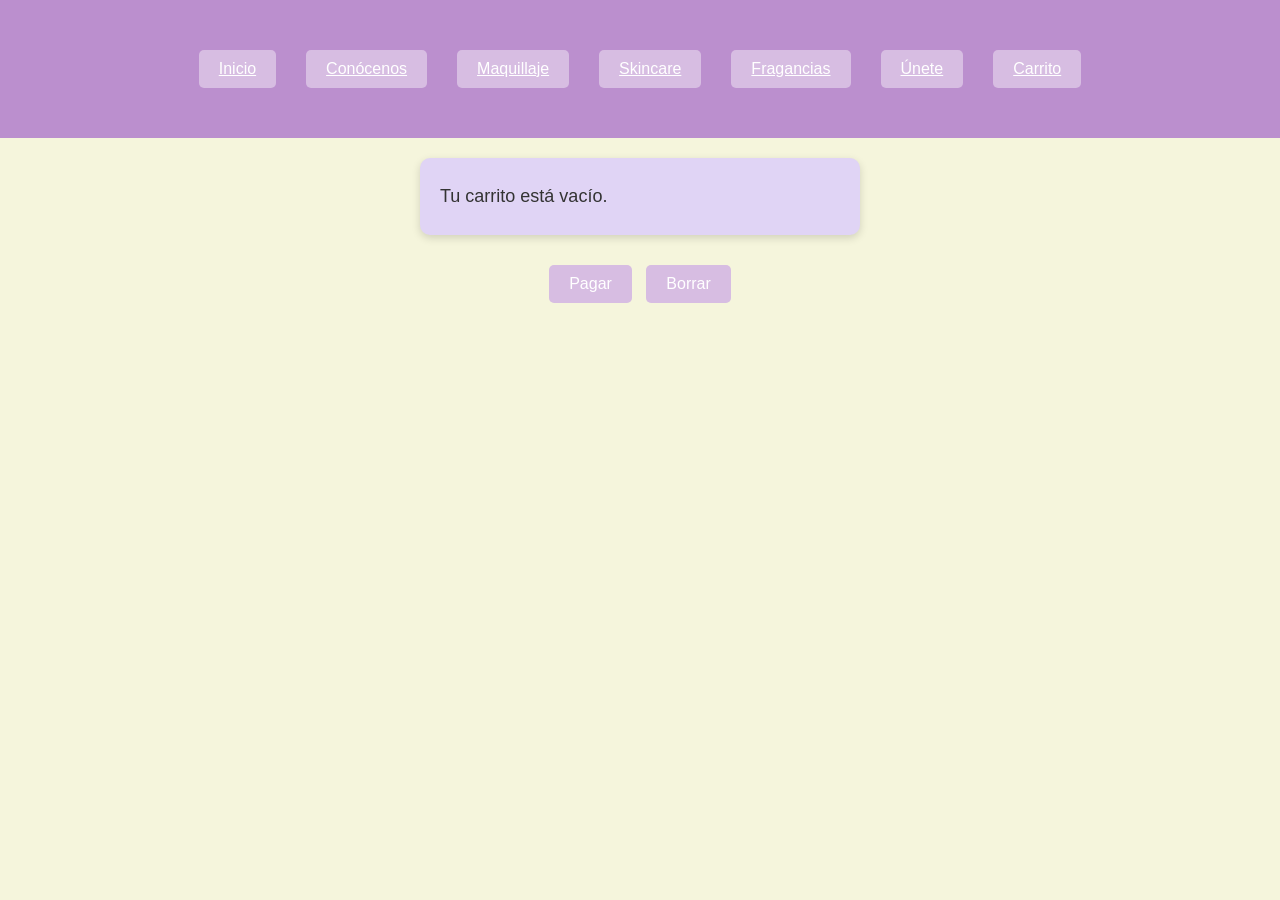
<file: carritoo.html>
<!DOCTYPE html>
<html lang="es">
<head>
  <meta charset="UTF-8" />
  <link rel="stylesheet" type="text/css" href="style.css">
  <meta name="viewport" content="width=device-width, initial-scale=1" />
  <title>Tienda de Maquillaje</title>
</head>
<body>
  <header>
    <div class="product-container">
      <a href="index.html" class="btn">Inicio</a>
      <a href="historia.html" class="btn">Conócenos</a>
      <a href="maquillaje.html" class="btn">Maquillaje</a>
      <a href="skinker.html" class="btn">Skincare</a>
      <a href="fragancias.html" class="btn">Fragancias</a>
      <a href="secion.html" class="btn">Únete</a>
      <a href="carritoo.html" class="btn">Carrito</a>
    </div>
  </header>

  <div id="contenido-carrito"></div>

  <div id="botones-carrito">
    <button class="btn" id="btnPagar">Pagar</button>
    <button class="btn" id="btnBorrar">Borrar</button>
  </div>

  <script>
    window.onload = function () {
      mostrarCarrito();
    };
    function agregarAlCarrito(nombre, precio) {
      let carrito = JSON.parse(localStorage.getItem('carrito')) || [];
      carrito.push({ nombre, precio });
      localStorage.setItem('carrito', JSON.stringify(carrito));
      mostrarCarrito();
      alert(`${nombre} ha sido agregado al carrito.`);
    }

    function mostrarCarrito() {
      const carrito = JSON.parse(localStorage.getItem('carrito')) || [];
      const contenedor = document.getElementById('contenido-carrito');
      contenedor.innerHTML = ''; // limpiar contenido antes de mostrar

      if (carrito.length === 0) {
        contenedor.innerHTML = '<p>Tu carrito está vacío.</p>';
      } else {
        let total = 0;
        carrito.forEach(producto => {
          const p = document.createElement('p');
          p.textContent = `${producto.nombre} - $${producto.precio}`;
          contenedor.appendChild(p);
          total += producto.precio;
        });
        const totalP = document.createElement('p');
        totalP.innerHTML = `<strong>Total: $${total}</strong>`;
        contenedor.appendChild(totalP);
      }
    }

    // Botón Pagar: redirige a la página de pago
    document.getElementById('btnPagar').addEventListener('click', function() {
      const carrito = JSON.parse(localStorage.getItem('carrito')) || [];
      if (carrito.length === 0) {
        alert('El carrito está vacío. Agrega productos antes de pagar.');
      } else {
        window.location.href = 'pago.html';
      }
    });

    // Botón Borrar: limpia el carrito
    document.getElementById('btnBorrar').addEventListener('click', function() {
      if (confirm('¿Seguro que quieres borrar todos los productos del carrito?')) {
        localStorage.removeItem('carrito');
        mostrarCarrito();
      }
    });
  </script>
</body>
</html>
</file>
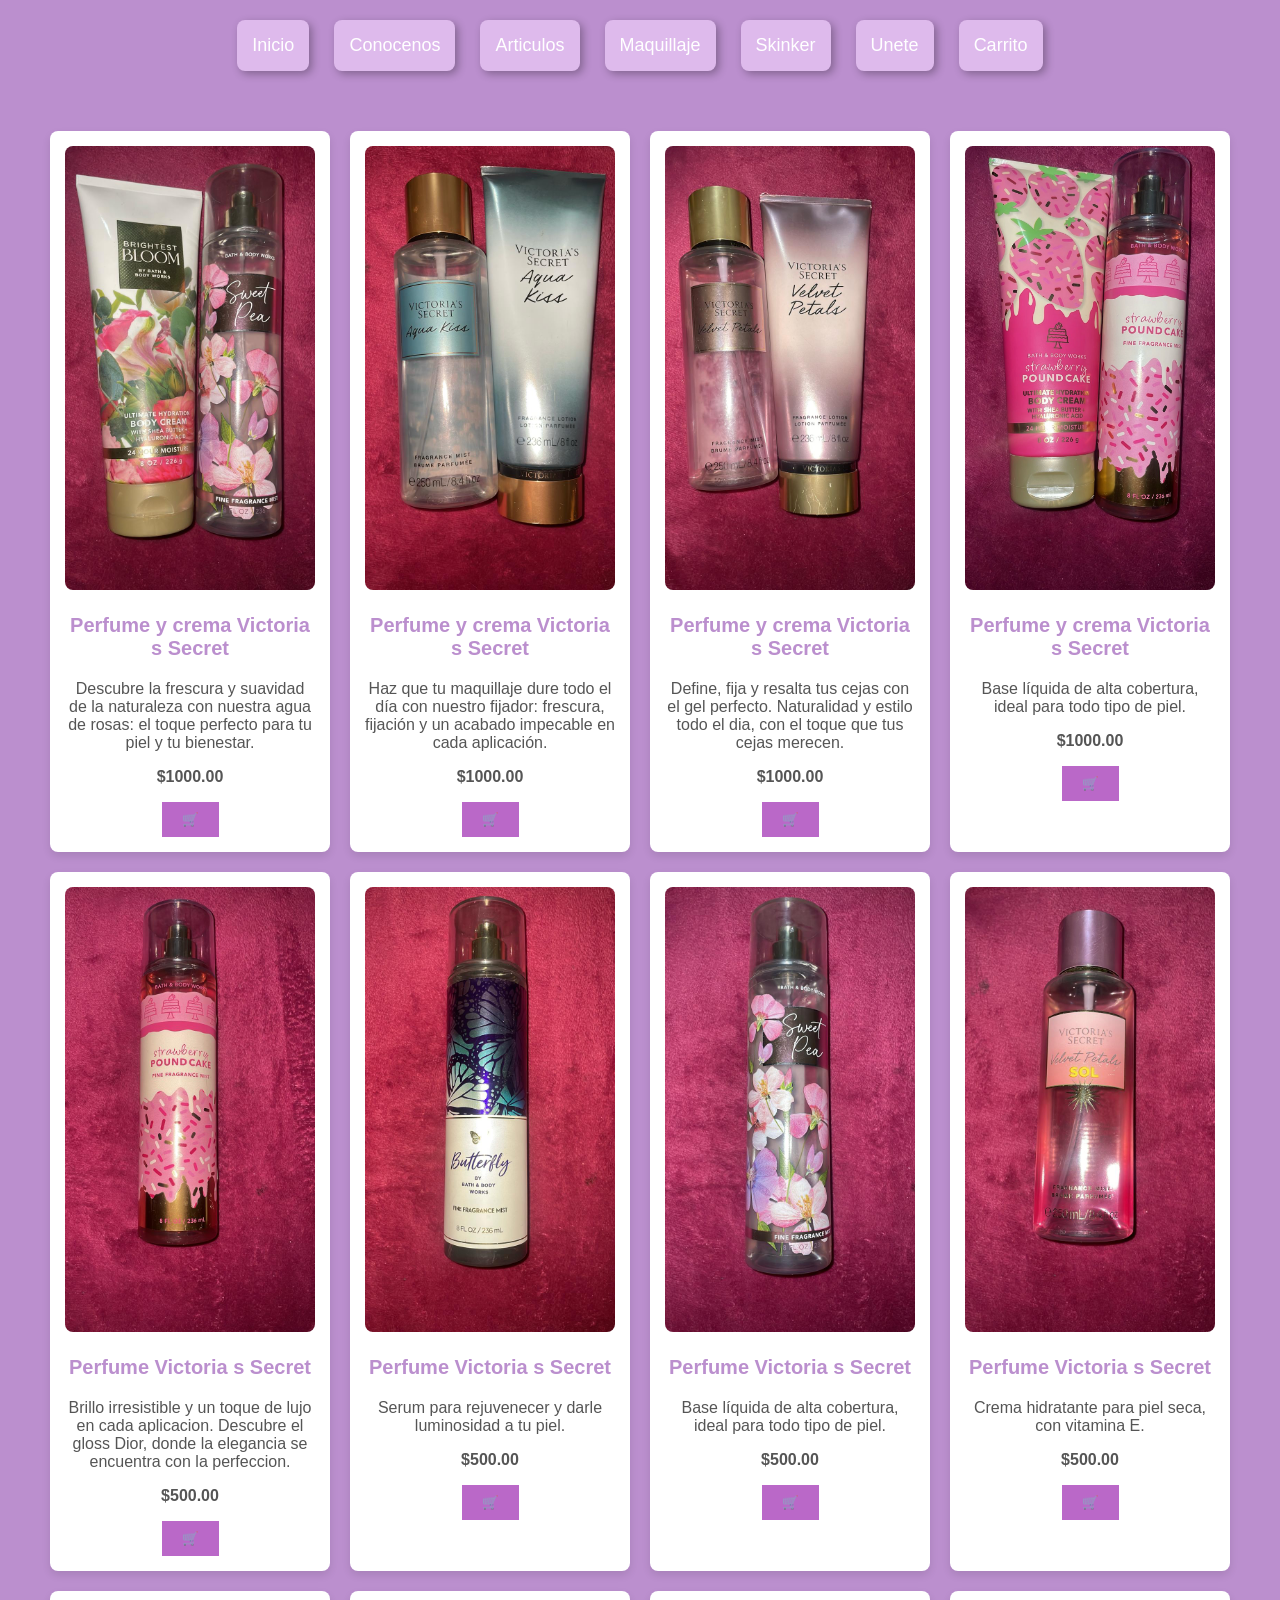
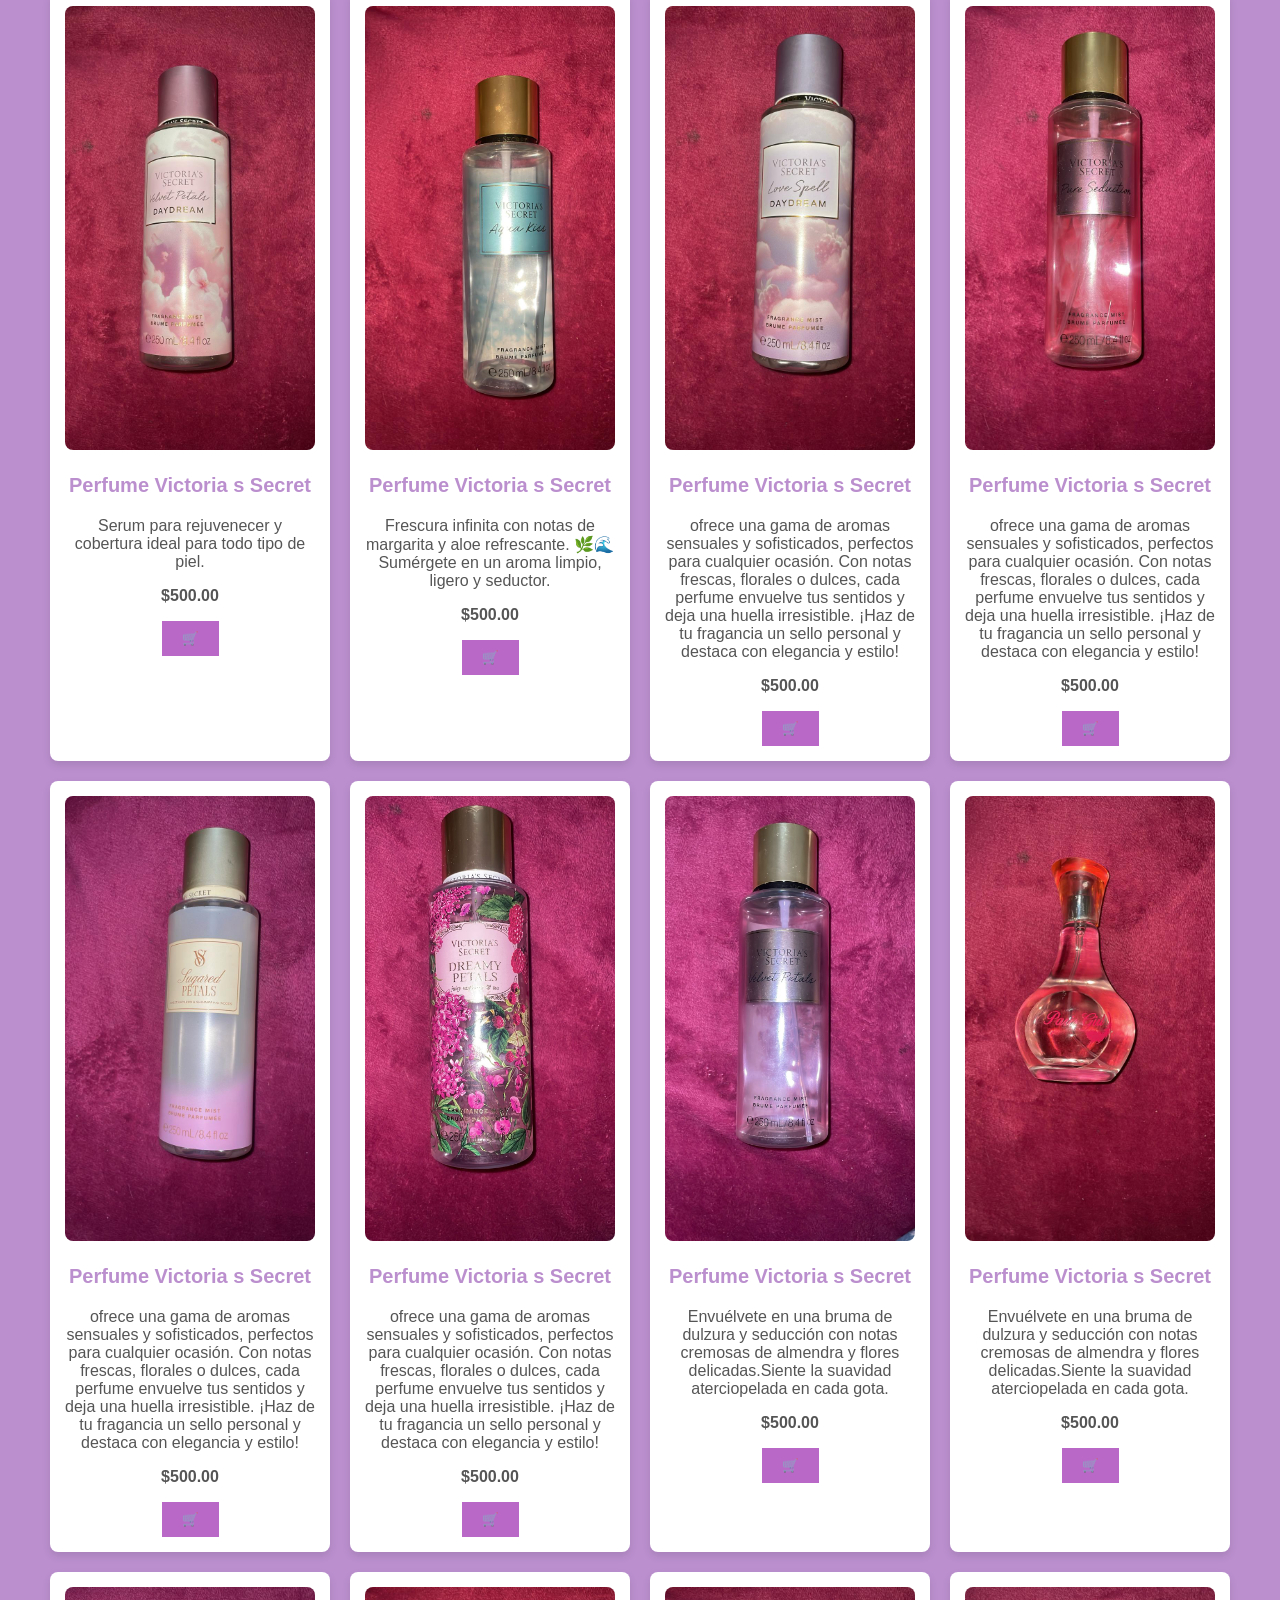
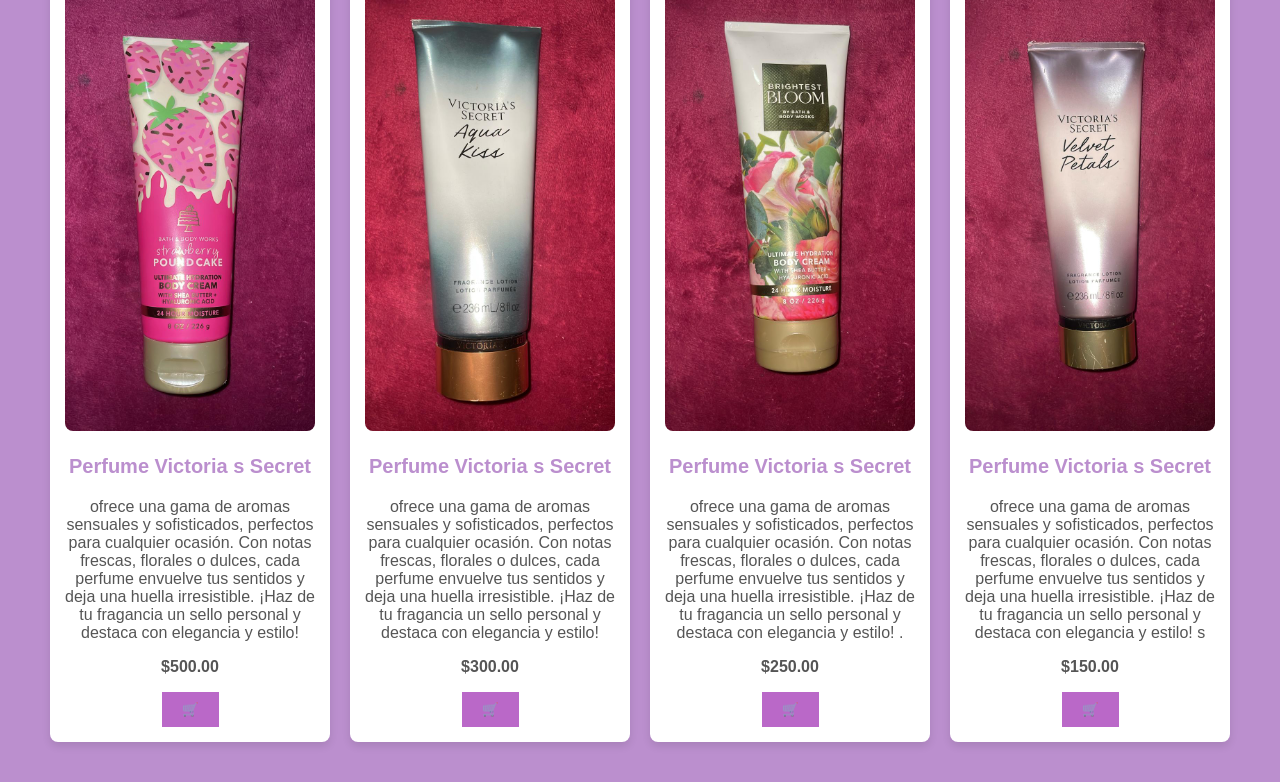
<file: fragancias.html>
<!DOCTYPE html>
<html lang="es">
<head>
  <meta charset="UTF-8" />
  <link rel="stylesheet" type="text/css" href="style.css">
  <meta name="viewport" content="width=device-width, initial-scale=1.0" />
  <title>Tienda de Maquillaje</title>
</head> 
    <header>
        <body bgcolor="#bb8fce">
        <div class="contenedor">
        <a href="index.html" class="boton">Inicio</a>    
        <a href="historia.html" class="boton">Conocenos</a>
        <a href="articulos.html" class="boton">Articulos</a>
        <a href="maquillaje.html" class="boton">Maquillaje</a>
        <a href="skinker.html" class="boton">Skinker</a>
        <a href="secion.html" class="boton">Unete</a>
        <a href="carritoo.html" class="boton">Carrito</a>
      </div>
  </body>
 
    </header>
        
    <header>   
     <div class="product-container">      
        <div class="product">
            <img src="img/set1.jpg" alt="Producto 36">
            <h3>Perfume y crema Victoria s Secret </h3>
            <p>Descubre la frescura y suavidad de la naturaleza con nuestra agua de rosas: el toque perfecto para tu piel y tu bienestar.</p>
            <p class="price">$1000.00</p> 
            <button onclick="agregarAlCarrito('Perfume y crema Victoria s Secret', 1000.00)">🛒</button>

        </div>

        <div class="product">
            <img src="img/set2.jpg" alt="Producto 37">
            <h3>Perfume y crema Victoria s Secret</h3>
            <p>Haz que tu maquillaje dure todo el día con nuestro fijador: frescura, fijación y un acabado impecable en cada aplicación.</p>
            <p class="price">$1000.00</p>
            <button onclick="agregarAlCarrito('Perfume y crema Victoria s Secret', 1000.00)">🛒</button>
        </div>

        <div class="product">
            <img src="img/set3.jpg" alt="Producto 38">
            <h3>Perfume y crema Victoria s Secret</h3>
            <p>Define, fija y resalta tus cejas con el gel perfecto. Naturalidad y estilo todo el dia, con el toque que tus cejas merecen.</p>
            <p class="price">$1000.00</p>
            <button onclick="agregarAlCarrito('Perfume y crema Victoria s Secret', 1000.00)">🛒</button>
        </div>
          <div class="product">
            <img src="img/set4.jpg" alt="Producto 39">
            <h3>Perfume y crema Victoria s Secret</h3>
            <p>Base líquida de alta cobertura, ideal para todo tipo de piel.</p>
            <p class="price">$1000.00</p>
            <button onclick="agregarAlCarrito('Perfume y crema Victoria s Secret', 1000.00)">🛒</button>
        </div>

      <div class="product">
            <img src="img/1.jpg" alt="Producto 40">
            <h3>Perfume Victoria s Secret</h3>
            <p>Brillo irresistible y un toque de lujo en cada 
            aplicacion. Descubre el gloss Dior, donde la elegancia se encuentra con la perfeccion.</p>
            <p class="price">$500.00</p>
            <button onclick="agregarAlCarrito('Perfume Victoria s Secret', 1000.00)">🛒</button>
        </div>

       <div class="product">
            <img src="img/2.jpg" alt="Producto 41">
            <h3>Perfume Victoria s Secret</h3>
            <p>Serum para rejuvenecer y darle luminosidad a tu piel.</p>
            <p class="price">$500.00</p>
            <button onclick="agregarAlCarrito('Perfume Victoria s Secret', 1000.00)">🛒</button>
        </div>
          <div class="product">
            <img src="img/3.jpg" alt="Producto 42">
            <h3>Perfume Victoria s Secret</h3>
            <p>Base líquida de alta cobertura, ideal para todo tipo de piel.</p>
            <p class="price">$500.00</p>
           <button onclick="agregarAlCarrito('Perfume Victoria s Secret', 1000.00)">🛒</button>
        </div>

        <div class="product">
            <img src="img/4.jpg" alt="Producto 43">
            <h3>Perfume Victoria s Secret</h3>
            <p>Crema hidratante para piel seca, con vitamina E.</p>
            <p class="price">$500.00</p>
            <button onclick="agregarAlCarrito('Perfume Victoria s Secret', 1000.00)">🛒</button>
        </div>

      <div class="product">
            <img src="img/5.jpg" alt="Producto 44">
            <h3>Perfume Victoria s Secret</h3>
            <p>Serum para rejuvenecer y cobertura ideal para todo tipo de piel.</p>
            <p class="price">$500.00</p>
            <button onclick="agregarAlCarrito('Perfume Victoria s Secret', 1000.00)">🛒</button>
        </div>
          <div class="product">
            <img src="img/6.jpg" alt="Producto 45">
            <h3>Perfume Victoria s Secret</h3>
            <p>Frescura infinita con notas de margarita y aloe refrescante. 🌿🌊 Sumérgete en un aroma limpio, ligero y seductor.</p>
            <p class="price">$500.00</p>
            <button onclick="agregarAlCarrito('Perfume Victoria s Secret', 1000.00)">🛒</button>
        </div>

        <div class="product">
            <img src="img/7.jpg" alt="Producto 46">
            <h3>Perfume Victoria s Secret</h3>
            <p> ofrece una gama de aromas sensuales y sofisticados, perfectos para cualquier ocasión. Con notas frescas, florales o dulces, cada perfume envuelve tus sentidos y deja una huella irresistible. ¡Haz de tu fragancia un sello personal y destaca con elegancia y estilo! </p>
            <p class="price">$500.00</p>
            <button onclick="agregarAlCarrito('Perfume Victoria s Secret', 1000.00)">🛒</button>
        </div>

        <div class="product">
            <img src="img/8.jpg" alt="Producto 47">
            <h3>Perfume Victoria s Secret</h3>
            <p> ofrece una gama de aromas sensuales y sofisticados, perfectos para cualquier ocasión. Con notas frescas, florales o dulces, cada perfume envuelve tus sentidos y deja una huella irresistible. ¡Haz de tu fragancia un sello personal y destaca con elegancia y estilo! </p>
            <p class="price">$500.00</p>
            <button onclick="agregarAlCarrito('Perfume Victoria s Secret', 1000.00)">🛒</button>
        </div>
          <div class="product">
            <img src="img/9.jpg" alt="Producto 48">
            <h3>Perfume Victoria s Secret</h3>
            <p> ofrece una gama de aromas sensuales y sofisticados, perfectos para cualquier ocasión. Con notas frescas, florales o dulces, cada perfume envuelve tus sentidos y deja una huella irresistible. ¡Haz de tu fragancia un sello personal y destaca con elegancia y estilo! </p>
            <p class="price">$500.00</p>
            <button onclick="agregarAlCarrito('Perfume Victoria s Secret', 1000.00)">🛒</button>
        </div>

        <div class="product">
            <img src="img/10.jpg" alt="Producto 49">
            <h3>Perfume Victoria s Secret</h3>
            <p>ofrece una gama de aromas sensuales y sofisticados, perfectos para cualquier ocasión. Con notas frescas, florales o dulces, cada perfume envuelve tus sentidos y deja una huella irresistible. ¡Haz de tu fragancia un sello personal y destaca con elegancia y estilo! </p>
            <p class="price">$500.00</p>
            <button onclick="agregarAlCarrito('Perfume Victoria s Secret', 1000.00)">🛒</button>
        </div>

        <div class="product">
            <img src="img/11.jpg" alt="Producto 50">
            <h3>Perfume Victoria s Secret</h3>
            <p>Envuélvete en una bruma de dulzura y seducción con notas cremosas de almendra y flores delicadas.Siente la suavidad aterciopelada en cada gota.</p>
            <p class="price">$500.00</p>
            <button onclick="agregarAlCarrito('Perfume Victoria s Secret', 1000.00)">🛒</button>
        </div>
          <div class="product">
            <img src="img/12.jpg" alt="Producto 51">
            <h3>Perfume Victoria s Secret</h3>
            <p>Envuélvete en una bruma de dulzura y seducción con notas cremosas de almendra y flores delicadas.Siente la suavidad aterciopelada en cada gota.</p>
            <p class="price">$500.00</p>
            <button onclick="agregarAlCarrito('Perfume Victoria s Secret', 1000.00)">🛒</button>
        </div>

        <div class="product">
            <img src="img/13.jpg" alt="Producto 52">
            <h3>Perfume Victoria s Secret</h3>
            <p>ofrece una gama de aromas sensuales y sofisticados, perfectos para cualquier ocasión. Con notas frescas, florales o dulces, cada perfume envuelve tus sentidos y deja una huella irresistible. ¡Haz de tu fragancia un sello personal y destaca con elegancia y estilo! </p>
            <p class="price">$500.00</p>
            <button onclick="agregarAlCarrito('Perfume Victoria s Secret', 1000.00)">🛒</button>
        </div>

        <div class="product">
            <img src="img/14.jpg" alt="Producto 53">
            <h3>Perfume Victoria s Secret</h3>
            <p>ofrece una gama de aromas sensuales y sofisticados, perfectos para cualquier ocasión. Con notas frescas, florales o dulces, cada perfume envuelve tus sentidos y deja una huella irresistible. ¡Haz de tu fragancia un sello personal y destaca con elegancia y estilo! </p>
            <p class="price">$300.00</p>
            <button onclick="agregarAlCarrito('Perfume Victoria s Secret', 1000.00)">🛒</button>
        </div>
          <div class="product">
            <img src="img/15.jpg" alt="Producto 54">
            <h3>Perfume Victoria s Secret</h3>
            <p>ofrece una gama de aromas sensuales y sofisticados, perfectos para cualquier ocasión. Con notas frescas, florales o dulces, cada perfume envuelve tus sentidos y deja una huella irresistible. ¡Haz de tu fragancia un sello personal y destaca con elegancia y estilo! .</p>
            <p class="price">$250.00</p>
            <button onclick="agregarAlCarrito('Perfume Victoria s Secret', 1000.00)">🛒</button>
        </div>

        <div class="product">
            <img src="img/16.jpg" alt="Producto 55">
            <h3>Perfume Victoria s Secret</h3>
            <p>ofrece una gama de aromas sensuales y sofisticados, perfectos para cualquier ocasión. Con notas frescas, florales o dulces, cada perfume envuelve tus sentidos y deja una huella irresistible. ¡Haz de tu fragancia un sello personal y destaca con elegancia y estilo! s</p>
            <p class="price">$150.00</p>
            <button onclick="agregarAlCarrito('Perfume Victoria s Secret', 1000.00)">🛒</button>
        </div>
    </div>

    <script>
    function agregarAlCarrito(nombre, precio) {
  let carrito = JSON.parse(localStorage.getItem('carrito')) || [];
  carrito.push({ nombre, precio });
  localStorage.setItem('carrito', JSON.stringify(carrito));
  alert(`${nombre} ha sido agregado al carrito.`);
}
</script>

</header>
</file>
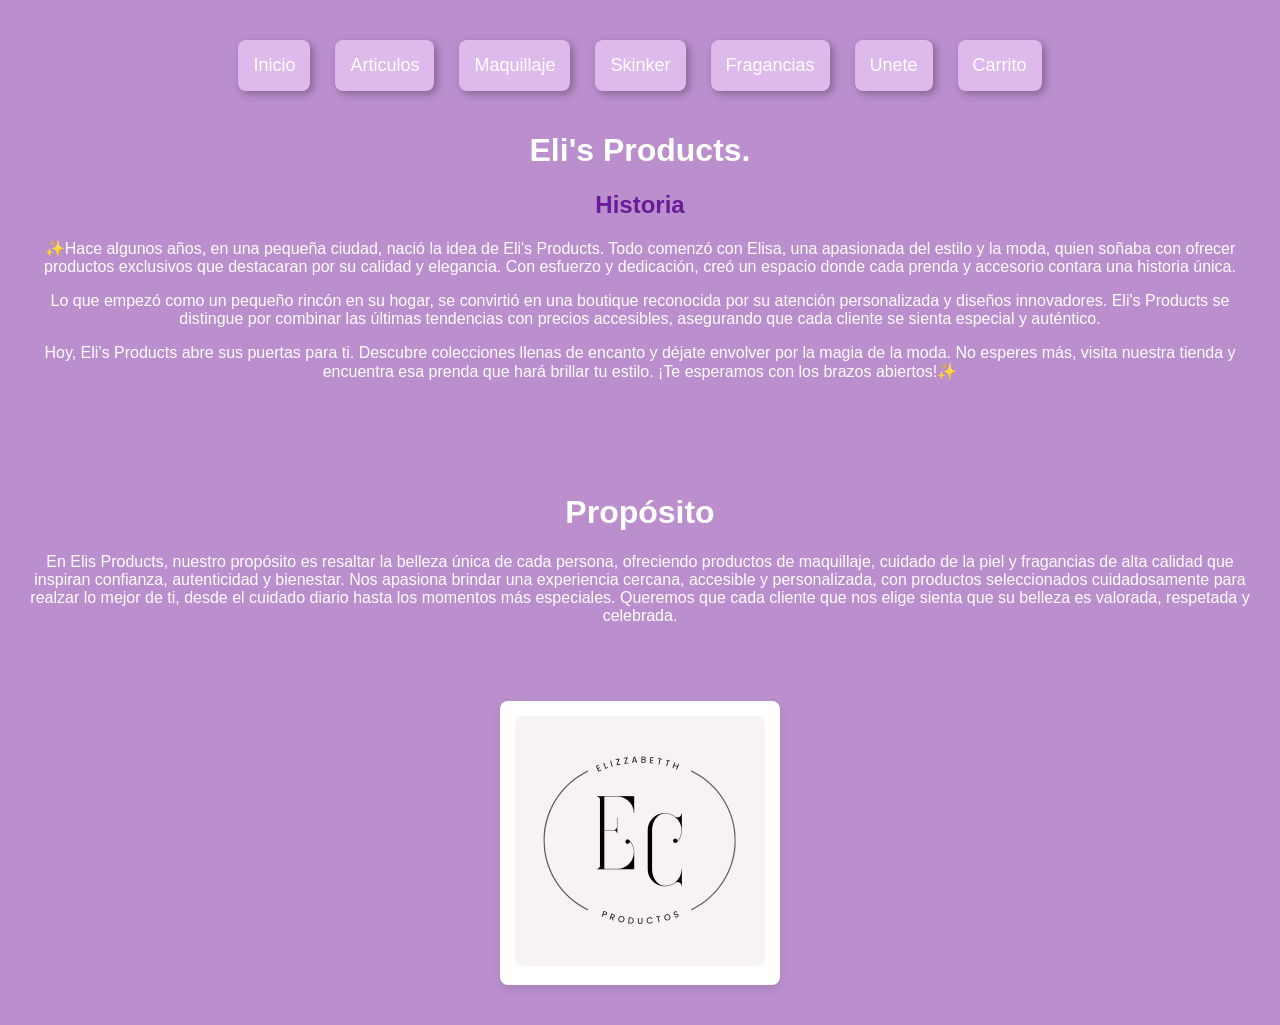
<file: historia.html>
<!DOCTYPE html>
<html lang="es">
<head>
  <meta charset="UTF-8" />
  <link rel="stylesheet" type="text/css" href="style.css">
  <meta name="viewport" content="width=device-width, initial-scale=1.0" />
  <title>Tienda de Maquillaje</title>
</head>

    <header>
<body>
    <header>
        <div class="contenedor">
        <a href="index.html" class="boton">Inicio</a>
        <a href="articulos.html" class="boton">Articulos</a>
        <a href="maquillaje.html" class="boton">Maquillaje</a>
        <a href="skinker.html" class="boton">Skinker</a>
        <a href="fragancias.html" class="boton">Fragancias</a> 
        <a href="secion.html" class="boton">Unete</a>
        <a href="carritoo.html" class="boton">Carrito</a>
      
    </header>
        <h1>Eli's Products.</h1>
        <h2>Historia</h2>
        <p>✨Hace algunos años, en una pequeña ciudad, nació la idea de Eli's Products. Todo comenzó con Elisa, una apasionada del estilo y la moda, quien soñaba con ofrecer productos exclusivos que destacaran por su calidad y elegancia. Con esfuerzo y dedicación, creó un espacio donde cada prenda y accesorio contara una historia única.
        </p>

        <p>Lo que empezó como un pequeño rincón en su hogar, se convirtió en una boutique reconocida por su atención personalizada y diseños innovadores. Eli's Products se distingue por combinar las últimas tendencias con precios accesibles, asegurando que cada cliente se sienta especial y auténtico.</p>

        <p>Hoy, Eli’s Products abre sus puertas para ti. Descubre colecciones llenas de encanto y déjate envolver por la magia de la moda. No esperes más, visita nuestra tienda y encuentra esa prenda que hará brillar tu estilo. ¡Te esperamos con los brazos abiertos!✨</p><br><br>
</body>
</header>
<header>
    <h1>Propósito</h1>
    <p>En Elis Products, nuestro propósito es resaltar la belleza única de cada persona, ofreciendo productos de maquillaje, cuidado de la piel y fragancias de alta calidad que inspiran confianza, autenticidad y bienestar.
Nos apasiona brindar una experiencia cercana, accesible y personalizada, con productos seleccionados cuidadosamente para realzar lo mejor de ti, desde el cuidado diario hasta los momentos más especiales.

Queremos que cada cliente que nos elige sienta que su belleza es valorada, respetada y celebrada.</p>
</header>
<header>
    <div class="product-container">
        <div class="product">
            <img src="img/logo.jpg">
        </div>
</header>
</file>
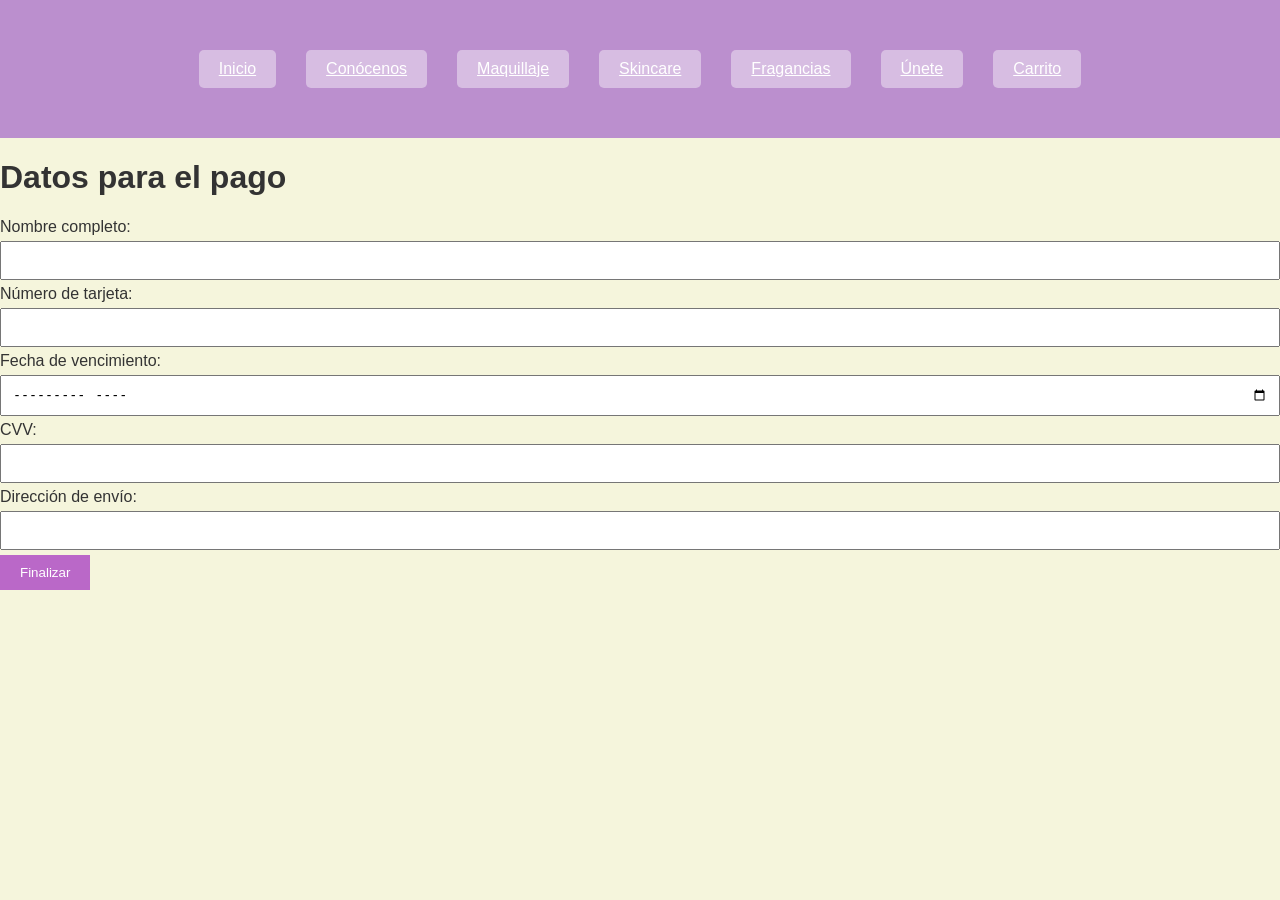
<file: pago.html>
<!DOCTYPE html>
<html lang="es">
<head>
  <meta charset="UTF-8">
  <link rel="stylesheet" type="text/css" href="style.css">
  <title>Formulario de Pago</title>
</head>
<body>
   <header>
    <div class="product-container">
      <a href="index.html" class="btn">Inicio</a>
      <a href="historia.html" class="btn">Conócenos</a>
      <a href="maquillaje.html" class="btn">Maquillaje</a>
      <a href="skinker.html" class="btn">Skincare</a>
      <a href="fragancias.html" class="btn">Fragancias</a>
      <a href="secion.html" class="btn">Únete</a>
      <a href="carritoo.html" class="btn">Carrito</a>
    </div>
  </header>
</body>
<body>
  <h1>Datos para el pago</h1>
  <form onsubmit="event.preventDefault(); alert('¡Pago procesado!');">
    <label>Nombre completo:</label>
    <input type="text" required>
    <label>Número de tarjeta:</label>
    <input type="text" maxlength="16" required>
    <label>Fecha de vencimiento:</label>
    <input type="month" required>
    <label>CVV:</label>
    <input type="text" maxlength="3" required>
    <label>Dirección de envío:</label>
    <input type="text" required>
    <button type="submit">Finalizar
    </button>
  </form>
</body>
</file>
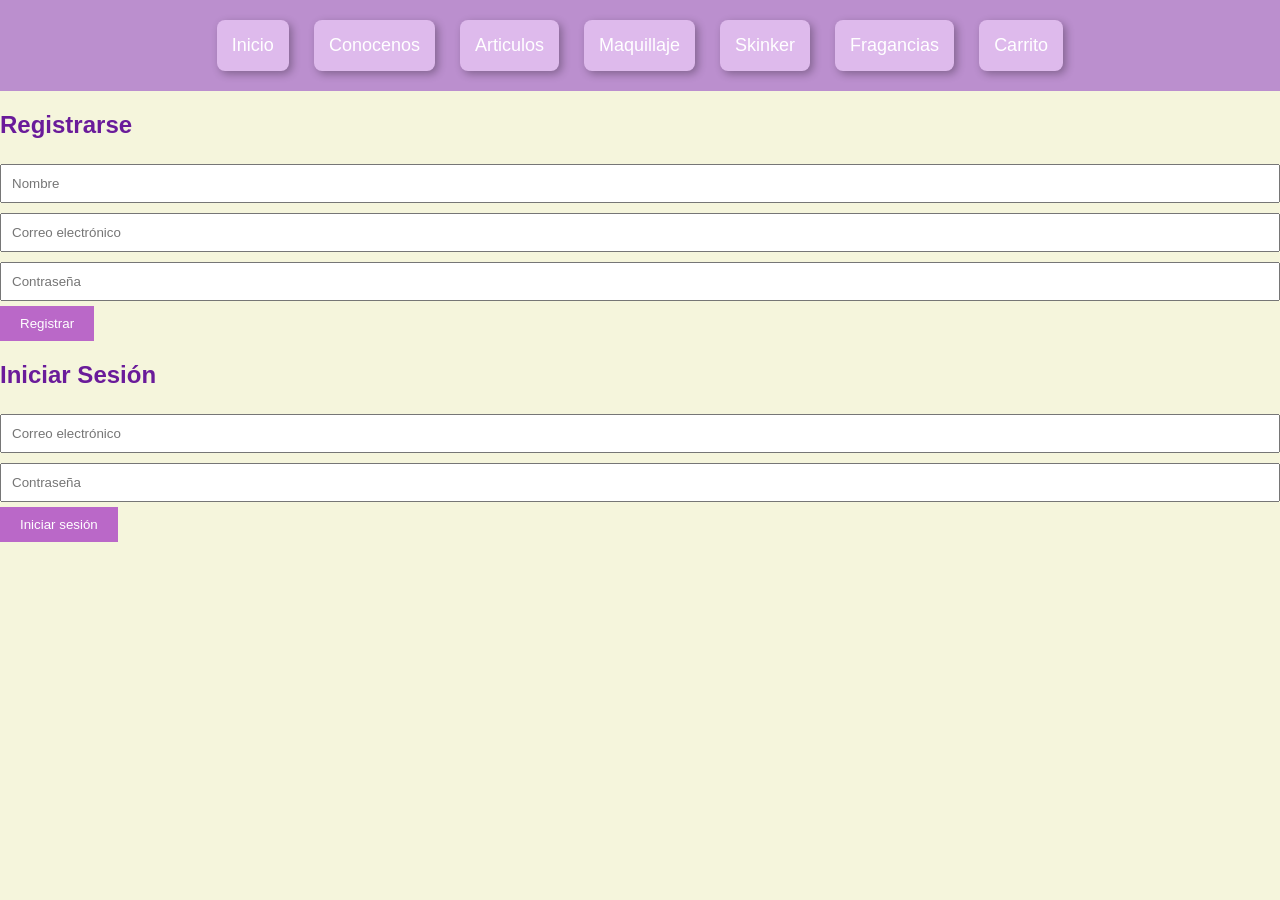
<file: secion.html>
<!DOCTYPE html>
<html lang="es">
<head>
  <meta charset="UTF-8">
  <link rel="stylesheet" type="text/css" href="style.css">
  <title>Perfil de Usuario</title>
</head>
<header>
    <body bgcolor="#bb8fce">

        <div class="contenedor"> 
       <a href="index.html" class="boton">Inicio</a> 
        <a href="historia.html" class="boton">Conocenos</a>
        <a href="articulos.html" class="boton">Articulos</a>
        <a href="maquillaje.html" class="boton">Maquillaje</a>
        <a href="skinker.html" class="boton">Skinker</a>
        <a href="fragancias.html" class="boton">Fragancias</a>
          <a href="carritoo.html" class="boton">Carrito</a>
</body>
</header>
<h2>Registrarse</h2>
  <div id="registroForm">
    <input type="text" id="nombre" placeholder="Nombre" required><br>
    <input type="email" id="correo" placeholder="Correo electrónico" required><br>
    <input type="password" id="contrasena" placeholder="Contraseña" required><br>
    <button onclick="registrarse()">Registrar</button>
  </div>

  <h2>Iniciar Sesión</h2>
  <div id="loginForm">
    <input type="email" id="loginCorreo" placeholder="Correo electrónico" required><br>
    <input type="password" id="loginContrasena" placeholder="Contraseña" required><br>
    <button onclick="iniciarSesion()">Iniciar sesión</button>
  </div>

  <div id="perfil" class="card">
    <h2>Bienvenido, <span id="nombreUsuario"></span></h2>
    <p>Email: <span id="correoUsuario"></span></p>
    <button id="logoutBtn" onclick="cerrarSesion()">Cerrar sesión</button>
  </div>

  <script>
    function registrarse() {
      const nombre = document.getElementById('nombre').value;
      const correo = document.getElementById('correo').value;
      const contrasena = document.getElementById('contrasena').value;

      const usuario = { nombre, correo, contrasena };
      localStorage.setItem('usuarioRegistrado', JSON.stringify(usuario));
      alert('✅ Registrado correctamente');
    }

    function iniciarSesion() {
      const correo = document.getElementById('loginCorreo').value;
      const contrasena = document.getElementById('loginContrasena').value;

      const usuarioGuardado = JSON.parse(localStorage.getItem('usuarioRegistrado'));

      if (usuarioGuardado && usuarioGuardado.correo === correo && usuarioGuardado.contrasena === contrasena) {
        mostrarPerfil(usuarioGuardado);
      } else {
        alert('❌ Correo o contraseña incorrectos');
      }
    }

    function mostrarPerfil(usuario) {
      document.getElementById('perfil').style.display = 'block';
      document.getElementById('logoutBtn').style.display = 'inline-block';
      document.getElementById('registroForm').style.display = 'none';
      document.getElementById('loginForm').style.display = 'none';
      document.getElementById('nombreUsuario').innerText = usuario.nombre;
      document.getElementById('correoUsuario').innerText = usuario.correo;
    }

    function cerrarSesion() {
      document.getElementById('perfil').style.display = 'none';
      document.getElementById('logoutBtn').style.display = 'none';
      document.getElementById('registroForm').style.display = 'block';
      document.getElementById('loginForm').style.display = 'block';
    }
  </script>
</body>
</html>
</body>
</html>
</file>
<file: style.css>
body {
      font-family: Arial, sans-serif;
      background-color: #f5f5dc;
      margin: 0;
      padding: 0;
      color: #333;
    }
    header {
      background-color: #bb8fce;
      padding: 20px;
      text-align: center;
      color: white;
    }
    .contenedor {
      display: flex;
      justify-content: center;
      align-items: center;
      gap: 25px;
    }
    .boton {
      background-color: #debaec;
      color: white;
      padding: 15px;
      font-size: 18px;
      border: none;
      border-radius: 8px;
      cursor: pointer;
      box-shadow: 3px 3px 8px rgba(0, 0, 0, 0.3);
      transition: background 0.3s, transform 0.2s;
    }
    .boton:hover {
      background-color: #debaec;
      transform: scale(1.1);
    }
    .product-container {
      display: flex;
      flex-wrap: wrap;
      justify-content: center;
      gap: 20px;
      padding: 20px;
    }
    .product {
      background-color: #fff;
      border-radius: 8px;
      box-shadow: 0 4px 8px rgba(0, 0, 0, 0.1);
      width: 250px;
      text-align: center;
      padding: 15px;
    }
    .product img {
      width: 100%;
      border-radius: 8px;
    }
    .product h3 {
      font-size: 20px;
      color: #bb8fce;
    }
    .product p {
      font-size: 16px;
      color: #555;
    }
    .price {
      font-size: 18px;
      font-weight: bold;
      color: #d8a7a1;
    }
    .slide {
      display: none;
      width: 100%;
      height: 100vh;
      text-align: center;
      font-size: 2em;
      justify-content: center;
      align-items: flex-start;
      background-color: lightblue;
      padding-top: 40px;
    }
    .active {
      display: flex;
    }
    .btn {
      background-color: #ff3366;
      color: white;
      padding: 10px 20px;
      border: none;
      border-radius: 5px;
      font-size: 1em;
      cursor: pointer;
      margin: 10px;
    }

     h2 {
      color: #6a1b9a;
    }
    input {
      padding: 10px;
      margin: 5px 0;
      width: 100%;
      box-sizing: border-box;
    }
    button {
      background-color: #ba68c8;
      color: white;
      border: none;
      padding: 10px 20px;
      cursor: pointer;
    }
    #perfil, #logoutBtn {
      display: none;
    }
    .card {
      background-color: #fff;
      border: 1px solid #ddd;
      padding: 15px;
      border-radius: 8px;
      margin-top: 20px;
    }
            //*botones*//
         .contenedor {
            display: flex;
            justify-content: center;
            align-items: center;
            height: 100vh;
            gap: 25px; /* Espaciado entre botones */
        }

        /* Estilos de los botones */
        .boton {
            background-color: #debaec; /* Color de fondo */
            color: white; /* Color del texto */
            padding: 15px 15px; /* Espaciado interno */
            font-size: 18px; /* Tamaño del texto */
            border: none; /* Sin borde */
            border-radius: 8px; /* Bordes redondeados */
            cursor: pointer; /* Cursor de puntero */
            box-shadow: 3px 3px 8px rgba(0, 0, 0, 0.3); /* Sombra */
            transition: background 0.3s, transform 0.2s;
        }

        /* Efecto al pasar el cursor */
        .boton:hover {
            background-color: #debaec;
            transform: scale(1.1); /* Aumenta el tamaño */
        }

        footer {
            background-color: #d8a7a1;
            padding: 15px;
            text-align: center;
            color: white;
        }

         .product-container {
      display: flex;
      flex-wrap: wrap;
      justify-content: center;
      gap: 20px;
      padding: 20px;
    }
    .product {
      background-color: #fff;
      border-radius: 8px;
      box-shadow: 0 4px 8px rgba(0, 0, 0, 0.1);
      width: 250px;
      text-align: center;
      padding: 15px;
    }
    .product img {
      width: 100%;
      border-radius: 8px;
    }
    .product h3 {
      font-size: 20px;
      color: #bb8fce;
    }
    .product p {
      font-size: 16px;
      color: #555;
    }
    .price {
      font-size: 18px;
      font-weight: bold;
      color: #d8a7a1;
    }

    .btn {
      background-color: #d7bde2; /* morado claro */
      color: white;
      padding: 10px 20px;
      border: none;
      border-radius: 5px;
      font-size: 1em;
      cursor: pointer;
      margin: 10px 5px 10px 5px;
      transition: background-color 0.3s;
    }
    .btn:hover {
      background-color: #c39bd3; /* morado un poco más oscuro */
    }

    #contenido-carrito {
      background-color: #e0d4f5;
      padding: 20px;
      border-radius: 10px;
      max-width: 400px;
      margin: 20px auto;
      text-align: left;
      box-shadow: 0 3px 8px rgba(0,0,0,0.15);
    }
    #contenido-carrito p {
      margin: 8px 0;
      font-size: 18px;
    }
    #botones-carrito {
      max-width: 400px;
      margin: 10px auto 40px auto;
      text-align: center;
    }

    .boton:hover {
      background-color: #debaec;
      transform: scale(1.1);
    }
    .product-container {
      display: flex;
      flex-wrap: wrap;
      justify-content: center;
      gap: 20px;
      padding: 20px;
    }
    .product {
      background-color: #fff;
      border-radius: 8px;
      box-shadow: 0 4px 8px rgba(0, 0, 0, 0.1);
      width: 250px;
      text-align: center;
      padding: 15px;
    }
    .product img {
      width: 100%;
      border-radius: 8px;
    }
    .product h3 {
      font-size: 20px;
      color: #bb8fce;
    }
    .product p {
      font-size: 16px;
      color: #555;
    }
    .price {
      font-size: 18px;
      font-weight: bold;
      color: #d8a7a1;
    }

    /* 🛒 Estilo de botón de producto igual que .boton */
    .boton-carrito {
      background-color: #debaec;
      color: white;
      padding: 10px 16px;
      font-size: 18px;
      border: none;
      border-radius: 8px;
      cursor: pointer;
      box-shadow: 3px 3px 8px rgba(0, 0, 0, 0.2);
      transition: background 0.3s, transform 0.2s;
    }
    .boton-carrito:hover {
      transform: scale(1.1);
    }
    .slider-container {
      width: 90%;
      max-width: 700px;
      margin: 40px auto;
      position: relative;
      background-color: #f5f0fa;
      padding: 30px;
      border-radius: 15px;
      box-shadow: 0 8px 16px rgba(0, 0, 0, 0.2);
      text-align: center;
    }

    .slide {
      display: none;
    }

    .active-slide {
      display: block;
      animation: fade 0.6s ease-in-out;
    }

    @keyframes fade {
      from { opacity: 0.5; }
      to { opacity: 1; }
    }

    .slide img {
      width: 100%;
      max-height: 300px;
      object-fit: cover;
      border-radius: 10px;
      margin-bottom: 15px;
    }

    .slide h3 {
      color: #a55cc2;
      font-size: 24px;
      margin-bottom: 10px;
    }

    .slide p {
      font-size: 16px;
      color: #555;
    }

    .nav-buttons {
      position: absolute;
      top: 50%;
      width: 100%;
      display: flex;
      justify-content: space-between;
      transform: translateY(-50%);
    }

    .nav-buttons button {
      background-color: #debaec;
      border: none;
      color: white;
      padding: 10px 15px;
      font-size: 18px;
      border-radius: 50%;
      cursor: pointer;
      box-shadow: 2px 2px 5px rgba(0,0,0,0.3);
    }
     header {
      background-color: #bb8fce;
      padding: 20px;
      text-align: center;
      color: white;
    }

    .slide {
  display: none;
  width: 100%;
  height: auto; /* en lugar de 100vh */
  padding-top: 20px;
}

.slide img {
  max-height: 200px; /* en lugar de 300px si quieres que se vea más corto */
}

.slider-container {
  padding: 15px 20px; /* menos espacio interior */
}
.slide {
  display: none;
  width: 100%;
  height: 100vh;
  text-align: center;
  font-size: 2em;
  justify-content: center;
  align-items: flex-start;
  background-color: #F5F0FA;  /* ← aquí está el fondo azul */
  padding-top: 40px;
}


    .active-slide {
      display: block;
      animation: fade 0.6s ease-in-out;
    }

    @keyframes fade {
      from { opacity: 0.5; }
      to { opacity: 1; }
    }

    .slide img {
      width: 100%;
      max-height: 300px;
      object-fit: cover;
      border-radius: 10px;
      margin-bottom: 15px;
    }

    .slide h3 {
      color: #a55cc2;
      font-size: 24px;
      margin-bottom: 10px;
    }

    .slide p {
      font-size: 16px;
      color: #555;
    }

    .nav-buttons {
      position: absolute;
      top: 50%;
      width: 100%;
      display: flex;
      justify-content: space-between;
      transform: translateY(-50%);
    }

    .nav-buttons button {
      background-color: #debaec;
      border: none;
      color: white;
      padding: 10px 15px;
      font-size: 18px;
      border-radius: 50%;
      cursor: pointer;
      box-shadow: 2px 2px 5px rgba(0,0,0,0.3);
    }
 body {
      font-family: Arial, sans-serif;
      background-color: #f5f5dc;
      margin: 0;
      padding: 0;
      color: #333;
    }
    header {
      background-color: #bb8fce;
      padding: 20px;
      text-align: center;
      color: white;
    }
    .contenedor {
      display: flex;
      justify-content: center;
      align-items: center;
      gap: 25px;
    }
    .boton {
      background-color: #debaec;
      color: white;
      padding: 15px;
      font-size: 18px;
      border: none;
      border-radius: 8px;
      cursor: pointer;
      box-shadow: 3px 3px 8px rgba(0, 0, 0, 0.3);
      transition: background 0.3s, transform 0.2s;
      text-decoration: none;
    }
    .boton:hover {
      background-color: #debaec;
      transform: scale(1.1);
    }
    .product-container {
      display: flex;
      flex-wrap: wrap;
      justify-content: center;
      gap: 20px;
      padding: 20px;
    }
    .product {
      background-color: #fff;
      border-radius: 8px;
      box-shadow: 0 4px 8px rgba(0, 0, 0, 0.1);
      width: 250px;
      text-align: center;
      padding: 15px;
    }
    .product img {
      width: 100%;
      border-radius: 8px;
    }
    .product h3 {
      font-size: 20px;
      color: #bb8fce;
    }
    .product p {
      font-size: 16px;
      color: #555;
    }
    .price {
      font-size: 18px;
      font-weight: bold;
      color: #d8a7a1;
    }

    /* 🛒 Estilo de botón de producto igual que .boton */
    .boton-carrito {
      background-color: #debaec;
      color: white;
      padding: 10px 16px;
      font-size: 18px;
      border: none;
      border-radius: 8px;
      cursor: pointer;
      box-shadow: 3px 3px 8px rgba(0, 0, 0, 0.2);
      transition: background 0.3s, transform 0.2s;
    }
    .boton-carrito:hover {
      transform: scale(1.1);
    }
    .slider-container {
      width: 90%;
      max-width: 700px;
      margin: 40px auto;
      position: relative;
      background-color: #f5f0fa;
      padding: 30px;
      border-radius: 15px;
      box-shadow: 0 8px 16px rgba(0, 0, 0, 0.2);
      text-align: center;
    }

    .active-slide {
      display: block;
      animation: fade 0.6s ease-in-out;
    }

    @keyframes fade {
      from { opacity: 0.5; }
      to { opacity: 1; }
    }
    .nav-buttons {
      position: absolute;
      top: 50%;
      width: 100%;
      display: flex;
      justify-content: space-between;
      transform: translateY(-50%);
    }

    .nav-buttons button {
      background-color: #debaec;
      border: none;
      color: white;
      padding: 10px 15px;
      font-size: 18px;
      border-radius: 50%;
      cursor: pointer;
      box-shadow: 2px 2px 5px rgba(0,0,0,0.3);
    }
    .slider-container {
      width: 90%;
      max-width: 700px;
      margin: 40px auto;
      position: relative;
      background-color: #f5f0fa;
      padding: 30px;
      border-radius: 15px;
      box-shadow: 0 8px 16px rgba(0, 0, 0, 0.2);
      text-align: center;
    }

   .slide {
  display: none;
  width: 100%;
  height: auto; /* o prueba con una altura fija más baja si lo necesitas */
  padding-top: 20px;
}

    .active-slide {
      display: block;
      animation: fade 0.6s ease-in-out;
    }

    @keyframes fade {
      from { opacity: 0.5; }
      to { opacity: 1; }
    }

    .slide img {
      width: 100%;
      max-height: 300px;
      object-fit: cover;
      border-radius: 10px;
      margin-bottom: 15px;
    }

    .slide h3 {
      color: #a55cc2;
      font-size: 24px;
      margin-bottom: 10px;
    }

    .slide p {
      font-size: 16px;
      color: #555;
    }

    .nav-buttons {
      position: absolute;
      top: 50%;
      width: 100%;
      display: flex;
      justify-content: space-between;
      transform: translateY(-50%);
    }

    .nav-buttons button {
      background-color: #debaec;
      border: none;
      color: white;
      padding: 10px 15px;
      font-size: 18px;
      border-radius: 50%;
      cursor: pointer;
      box-shadow: 2px 2px 5px rgba(0,0,0,0.3);
    }
</file>
